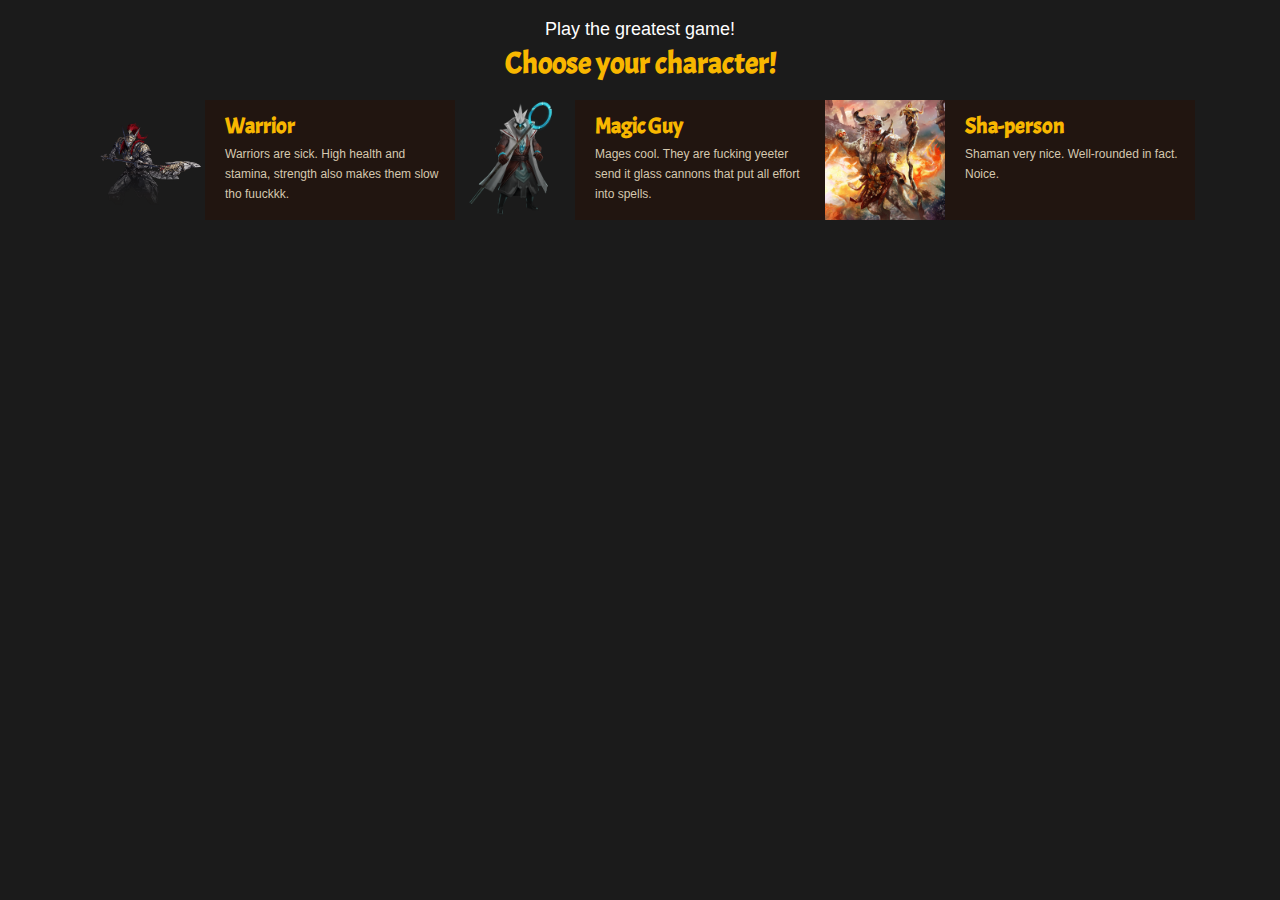
<file: Game/index.html>
<!DOCTYPE html>
<html>

	<head>
		<meta charset="utf-8">
		<meta name="description" content="Sample content">
		<meta name=viewport content="width=device-width, initial-scale=1">
		<title></title>
		<link href="https://fonts.googleapis.com/css?family=Acme"
					rel="stylesheet">
		<link rel="stylesheet" href="style.css">
		<script src="js/gamemanager.js"></script>
		<script src="js/player.js"></script>
		<script src="js/enemy.js"></script>
	</head>
	<body>
		
		<div class="header">
			<p>Play the greatest game!</p>
			<h2>Choose your character!</h2>
		</div>
		
		<div class="interface">
			<a href="#" onclick="GameManager.setGameStart('Warrior')">
				<img src="img/hero/warrior.png" alt="warrior">
				<div>
					<h3>Warrior</h3>
					<p>Warriors are sick. High health and stamina,
					strength also makes them slow tho fuuckkk.</p>
				</div>
			</a>
			<a href="#"  onclick="GameManager.setGameStart('Mage')">
				<img src="img/hero/mage.png" alt="mage">
				<div>
					<h3>Magic Guy</h3>
					<p>Mages cool. They are fucking yeeter send it glass cannons that put
					all effort into spells.</p>
				</div>
			</a>
			<a href="#"  onclick="GameManager.setGameStart('Shaman')">
				<img src="img/hero/shaman.jpg" alt="shaman">
				<div>
					<h3>Sha-person</h3>
					<p>Shaman very nice. Well-rounded in fact. Noice.</p>
				</div>
			</a>
		</div>
		
		<div class="actions">
		
		</div>
		
		<div class="arena">
		
		</div>
		
		<div class="enemy">
		
		</div>
		
	</body>
	
</html>
</file>
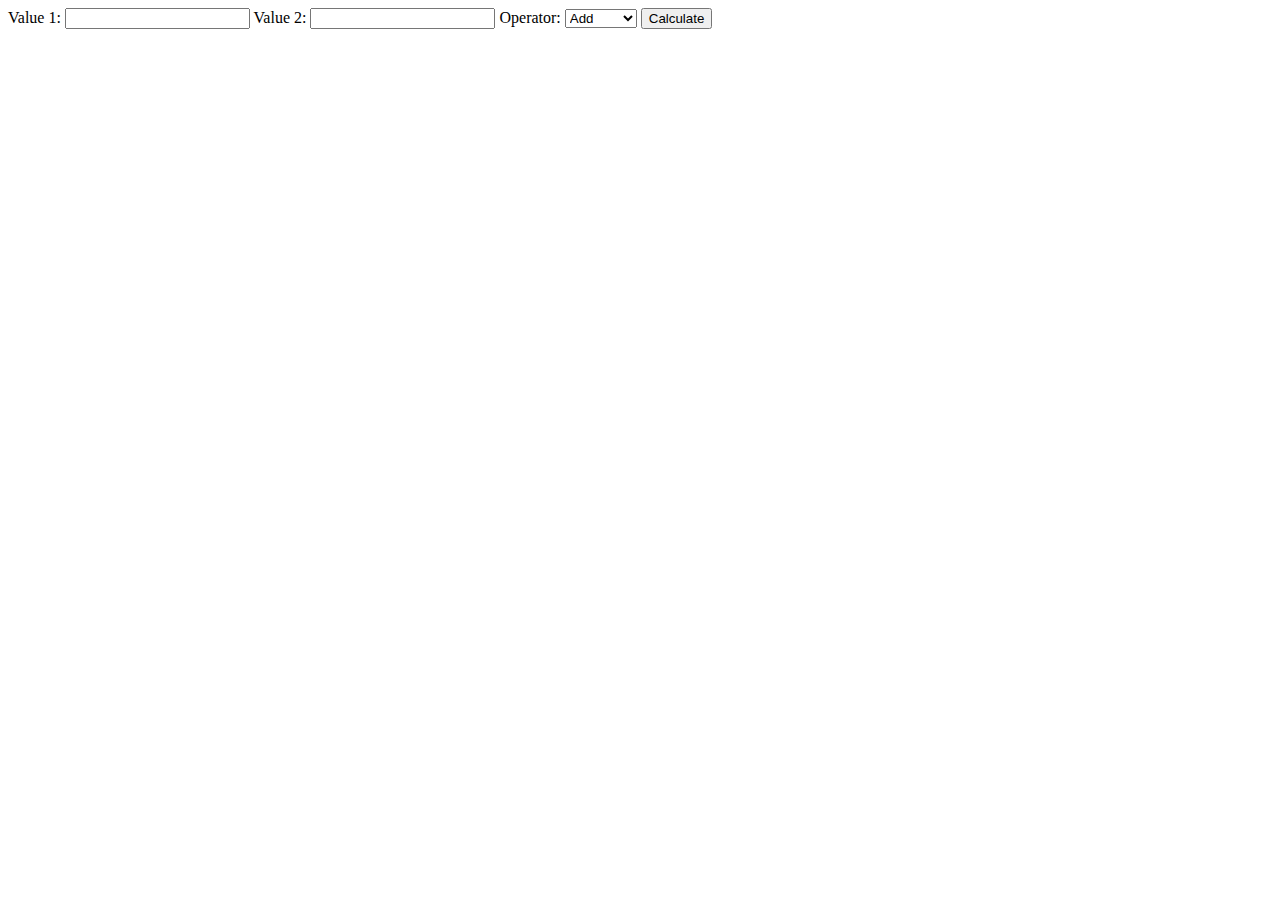
<file: Basic_HTML/basic_text.html>
<!DOCTYPE html>
<html>
	<!-- RULE OF THUMB:
		Any javascript code that needs to be loaded BEFORE
		HTML code is inserted INSIDE the head, but if it needs to be loaded 
		AFTER HTML code, then insert AFTER the body-->
	<head>
		<meta charset="utf-8">
		<title></title>
	</head>
	<body>
		<!--
		<div id="section">
			<p>This is a paragraph from HTML</p>
		</div>
		<div>
			<p>More text</p>
		</div>
		-->
		
		<form>
			Value 1: <input type="text" id="value1">
			Value 2: <input type="text" id="value2">
			Operator:
			<select id="operator">
			 <option value="add">Add</option>
			 <option value="min">Subtract</option>
			 <option value="div">Divide</option>
			 <option value="mul">Multiply</option>
			</select>
			<button type="button" onclick="calc()">Calculate</button>
		</form>
		
		<div id="result"></div>
		
	</body>
	
	<script src = "js/main.js"> </script> 
	
	<!-- HOW TO INCLUDE JAVA SCRIPT DIRECTLY
	<script> /* Insert in body */
		document.body.innerHTML = "This is some text"	
	</script>
	-->
	
	<!-- HOW TO LOAD FROM OTHER FILE 
	<script src = "js/main.js"> </script> \
	-->
	
	<!-- CREATE LITTLE SCRIPT:
		Use consol (i.e. google chrome) to test 
		javascript code using ctrl-shift-i and then
		going to console and typing code. The following
		can be tested in the console: 
	<script>
		var num = 2
		if (num>1) {alert("This works")}
	</script>
	-->
</html>
</file>
<file: Game/style.css>
img {
  width: 160px;
}

* {
  margin: 0;
  padding: 0;
  text-decoration: none;
}

body {
  background-color: #1b1b1b;
}

.header {
  background-color: #1b1b1b;
  height: 100px;
  display: flex;
  flex-direction: column;
  flex-wrap: nowrap;
  align-items: center;
  justify-content: center;
}

.header p {
  font-family: arial;
  font-size: 18px;
  color: #fff;
  padding-bottom: 4px;
}

.header h2 {
  font-family: 'Acme', sans-serif;
  font-size: 30px;
  color: #f8b700;
}

.interface {
  padding: 0;
  width: 100%;
  display: flex;
  flex-wrap: wrap;
  justify-content: center;
  background-color: #1b1b1b;
}

.interface a {
  display: flex;
  flex-wrap: nowrap;
}

.interface img {
  width: 120px;
  height: 120px;
}

.img-avatar {
  width: 160px !important;
  height: 160px !important;
}

.interface div {
  width: 220px;
  padding: 0 10px 0 20px;
  background-color: #211510;
}

.interface a:hover div {
  background-color: #3c1d3d;
}

.interface h3 {
  font-family: 'Acme', sans-serif;
  font-size: 22px;
  color: #f8b700;
  padding: 12px 0 4px;
}

.interface p {
  font-family: arial;
  font-size: 12px;
  color: #d5c8af;
  line-height: 20px;
}

.btn-prefight {
  width: 100% !important;
}

.actions {
  width: 100%;
  display: flex;
  flex-wrap: wrap;
}

.actions a {
  width: 33.33%;
  padding: 10px 0px;
  text-align: center;
  font-size: 14px;
  font-family: arial;
  color: #1b1b1b;
}

.actions a:nth-of-type(1) {
  background-color: #e64747;
}

.actions a:nth-of-type(2) {
  background-color: #e6ce47;
}

.actions a:nth-of-type(3) {
  background-color: #6de647;
}

.actions a:hover {
  opacity: 0.9;
}

.arena {
  width: 100%;
  height: 180px;
  background-color: #1d373d;
  background-position: center;
  background-repeat: no-repeat;
  background-size: 35vh;
  visibility: hidden;
}

.enemy {
  padding: 0;
  width: 100%;
  display: flex;
  flex-wrap: wrap;
  justify-content: center;
  background-color: #1b1b1b;
}

.enemy a {
  display: flex;
  flex-wrap: nowrap;
}

.enemy img {
  width: 120px;
  height: 120px;
}

.enemy div {
  width: 220px;
  padding: 0 10px 0 20px;
  background-color: #211510;
}

.enemy a:hover div {
  background-color: #3c1d3d;
}

.enemy h3 {
  font-family: 'Acme', sans-serif;
  font-size: 22px;
  color: #f8b700;
  padding: 12px 0 4px;
}

.enemy p {
  font-family: arial;
  font-size: 12px;
  color: #d5c8af;
  line-height: 20px;
}
</file>
